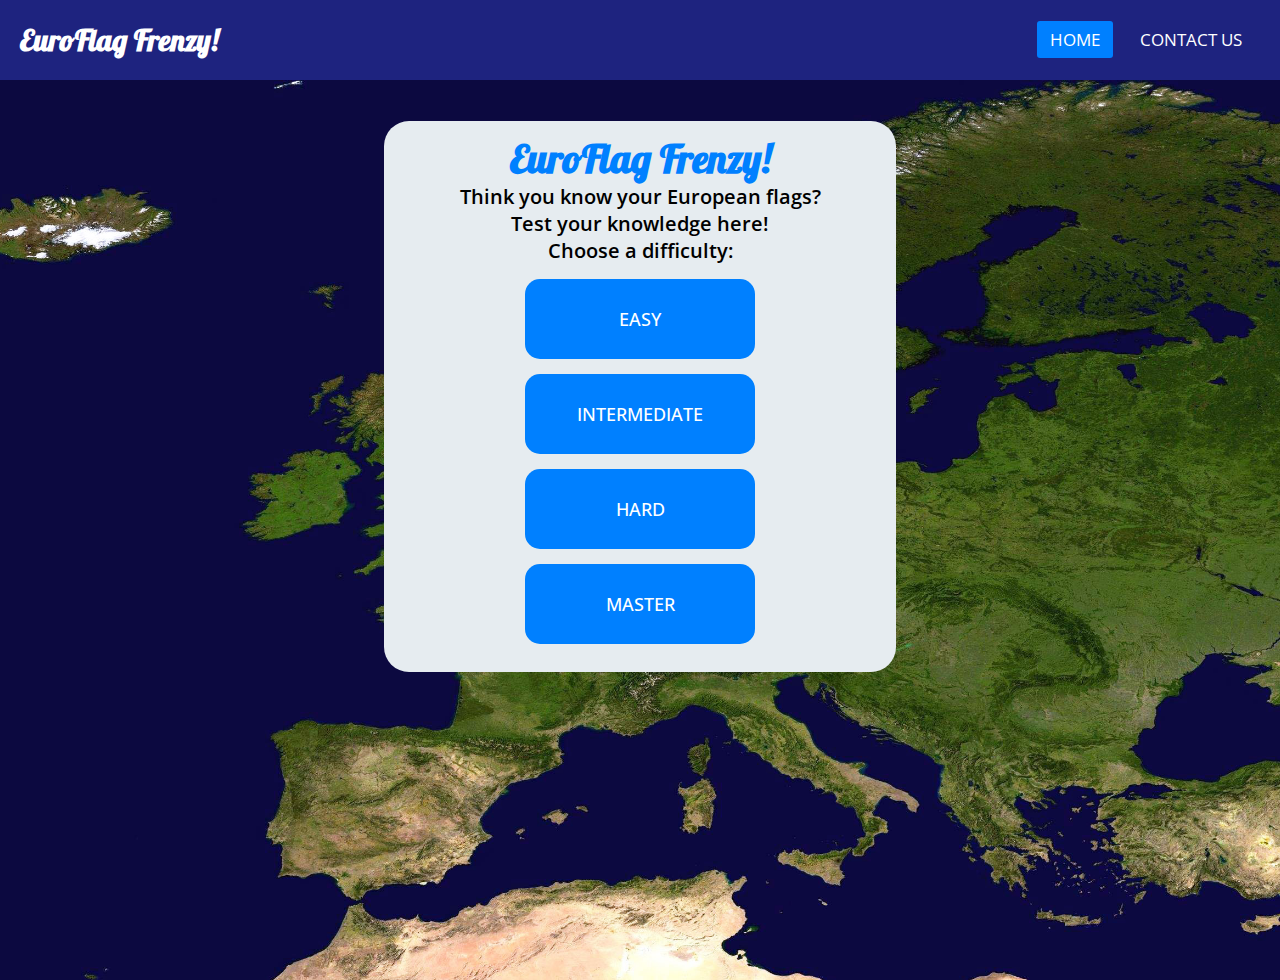
<file: index.html>
<!DOCTYPE html>
<html lang="en">
<head>
    <meta charset="UTF-8">
    <meta http-equiv="X-UA-Compatible" content="IE=edge">
    <meta name="viewport" content="width=device-width, initial-scale=1.0">
     <link rel="stylesheet" type="text/css" href="style.css">
     <link rel="stylesheet" type="text/css" href="https://cdnjs.cloudflare.com/ajax/libs/font-awesome/5.15.3/css/all.min.css">
    <title>EuroFlag Frenzy</title>
</head>
<body>
    <!--Navbar taken from CodingNepal-->
    <nav>
      <input type="checkbox" id="check">
      <label for="check" class="checkbtn">
        <i class="fas fa-bars"></i>
      </label>
      <label class="logo">EuroFlag Frenzy!</label>
      <ul>
        <!--Navbar links-->
        <li><a class="active" href="index.html">Home</a></li>
        <li><a href="contact.html">Contact Us</a></li>
      </ul>
    </nav>
    <div class="background-image">
      <div class="content-area">
        <h1>EuroFlag Frenzy!</h1>
        <div class="text">
        <p>Think you know your European flags?</p>
          <p>Test your knowledge here!</p>
          <p>Choose a difficulty:</p>
          <a class="difficulty" href="easy.html">Easy</a>
          <a class="difficulty" href="intermediate.html">Intermediate</a>
          <a class="difficulty" href="hard.html">Hard</a>
          <a class="difficulty" href="master.html">Master</a>
        </div>
    </div>
    

    </div>
    </body>
</file>
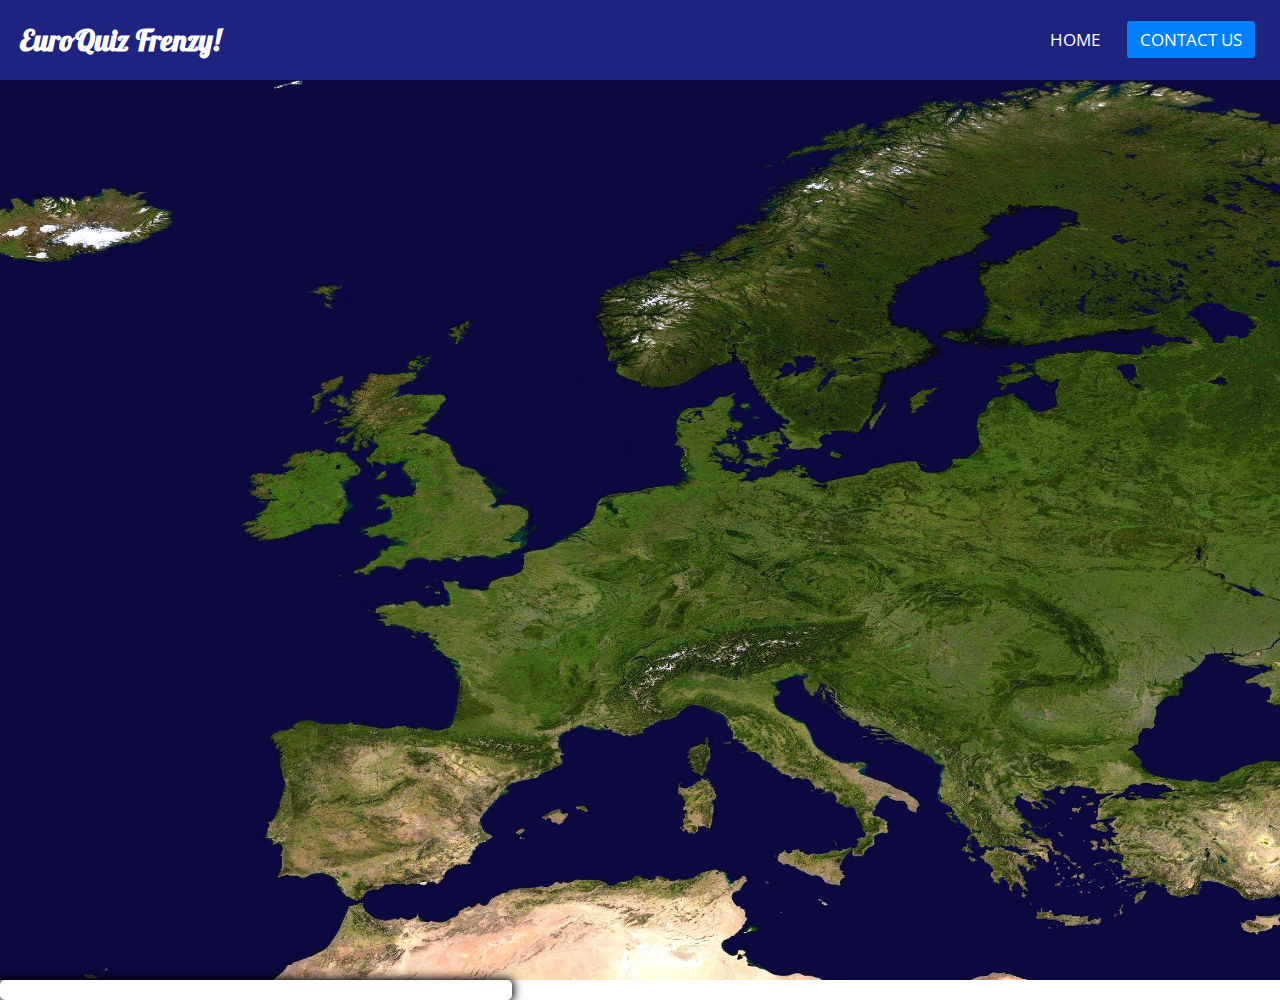
<file: contact.html>
<!DOCTYPE html>
<html lang="en">
<head>
    <meta charset="UTF-8">
    <meta http-equiv="X-UA-Compatible" content="IE=edge">
    <meta name="viewport" content="width=device-width, initial-scale=1.0">
     <!-- Bootstrap CSS -->
     <link href="https://cdn.jsdelivr.net/npm/bootstrap@5.0.2/dist/css/bootstrap.min.css" rel="stylesheet" integrity="sha384-EVSTQN3/azprG1Anm3QDgpJLIm9Nao0Yz1ztcQTwFspd3yD65VohhpuuCOmLASjC" crossorigin="anonymous">
    <link rel="stylesheet" href="style.css">
     <!-- font awesome cdn link  -->
     <link rel="stylesheet" href="https://cdnjs.cloudflare.com/ajax/libs/font-awesome/5.15.3/css/all.min.css">
    <title>EuroQuiz Frenzy</title>

</head>
<body>
    <!--Navbar taken from CodingNepal-->
    <nav>
      <input type="checkbox" id="check">
      <label for="check" class="checkbtn">
        <i class="fas fa-bars"></i>
      </label>
      <label class="logo">EuroQuiz Frenzy!</label>
      <ul>
        <!--Navbar links-->
        <li><a href="index.html">Home</a></li>
        <li><a class="active" href="contact.html">Contact Us</a></li>
      </ul>
    </nav>
    <div class="background-image"></div>
    <div class="container"></div>
    </body>
</file>
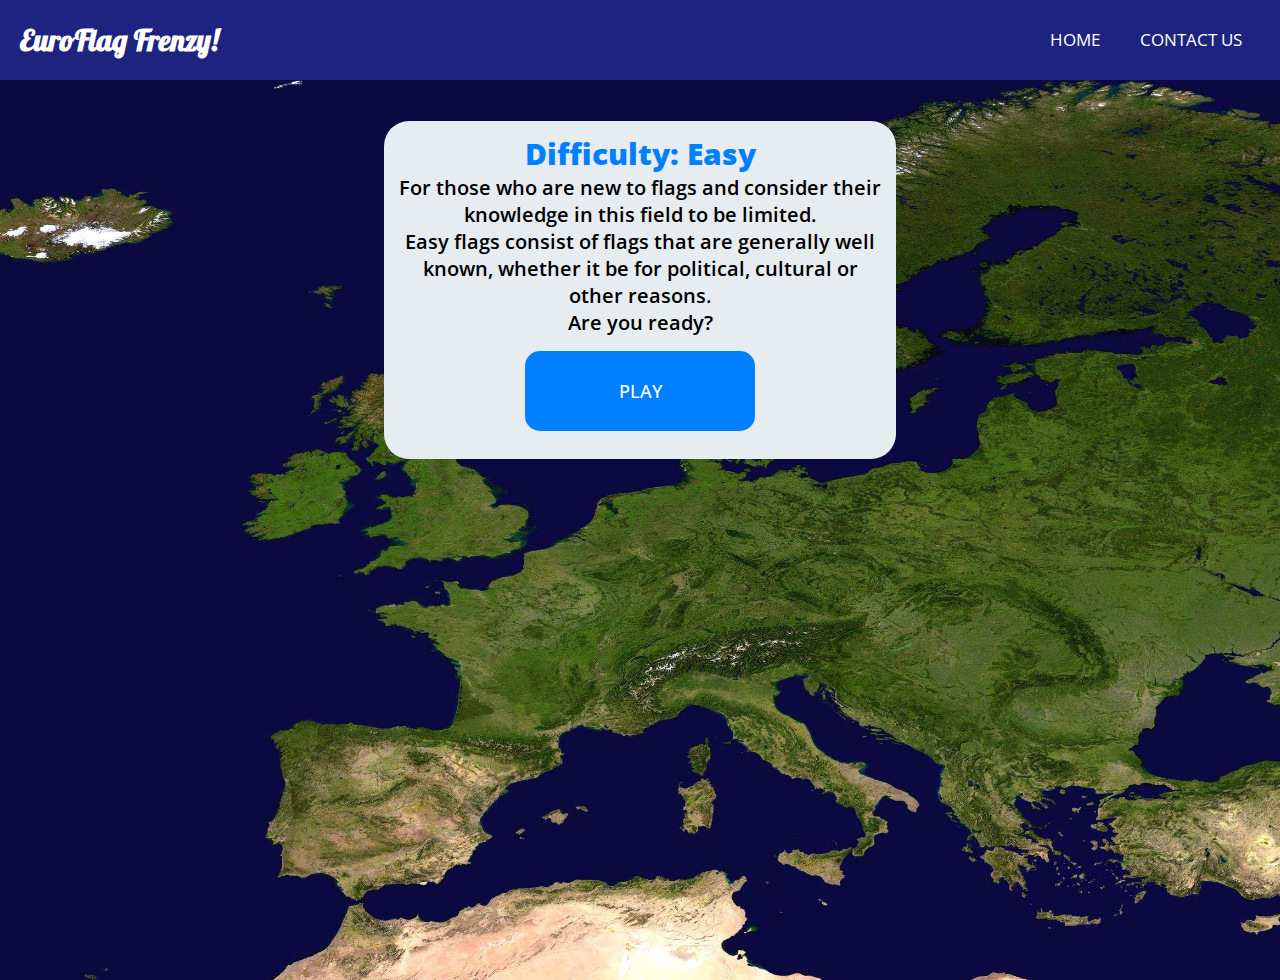
<file: easy.html>
<!DOCTYPE html>
<html lang="en">
<head>
    <meta charset="UTF-8">
    <meta http-equiv="X-UA-Compatible" content="IE=edge">
    <meta name="viewport" content="width=device-width, initial-scale=1.0">
    <link rel="stylesheet" href="style.css">
     <!-- font awesome cdn link  -->
     <link rel="stylesheet" href="https://cdnjs.cloudflare.com/ajax/libs/font-awesome/5.15.3/css/all.min.css">
     <script defer src="script.js"></script>
    <title>EuroFlag Frenzy</title>

</head>
<body>
    <!--Navbar taken from CodingNepal-->
    <nav>
      <input type="checkbox" id="check">
      <label for="check" class="checkbtn">
        <i class="fas fa-bars"></i>
      </label>
      <label class="logo">EuroFlag Frenzy!</label>
      <ul>
        <!--Navbar links-->
        <li><a href="index.html">Home</a></li>
        <li><a href="contact.html">Contact Us</a></li>
      </ul>
    </nav>
    <div class="background-image">
    <div class="content-area">
      <h2 class="difficulty-header">Difficulty: Easy</h2>
      <div class="text">
        <p>For those who are new to flags and consider their knowledge in this field to be limited.</p>
        <p>Easy flags consist of flags that are generally well known, whether it be for political, cultural or other reasons.</p>
        <p>Are you ready?</p>
        <a class="difficulty" href="easyq.html">Play</a> 
      </div>
    </div>
    </div>
    </body>
</file>
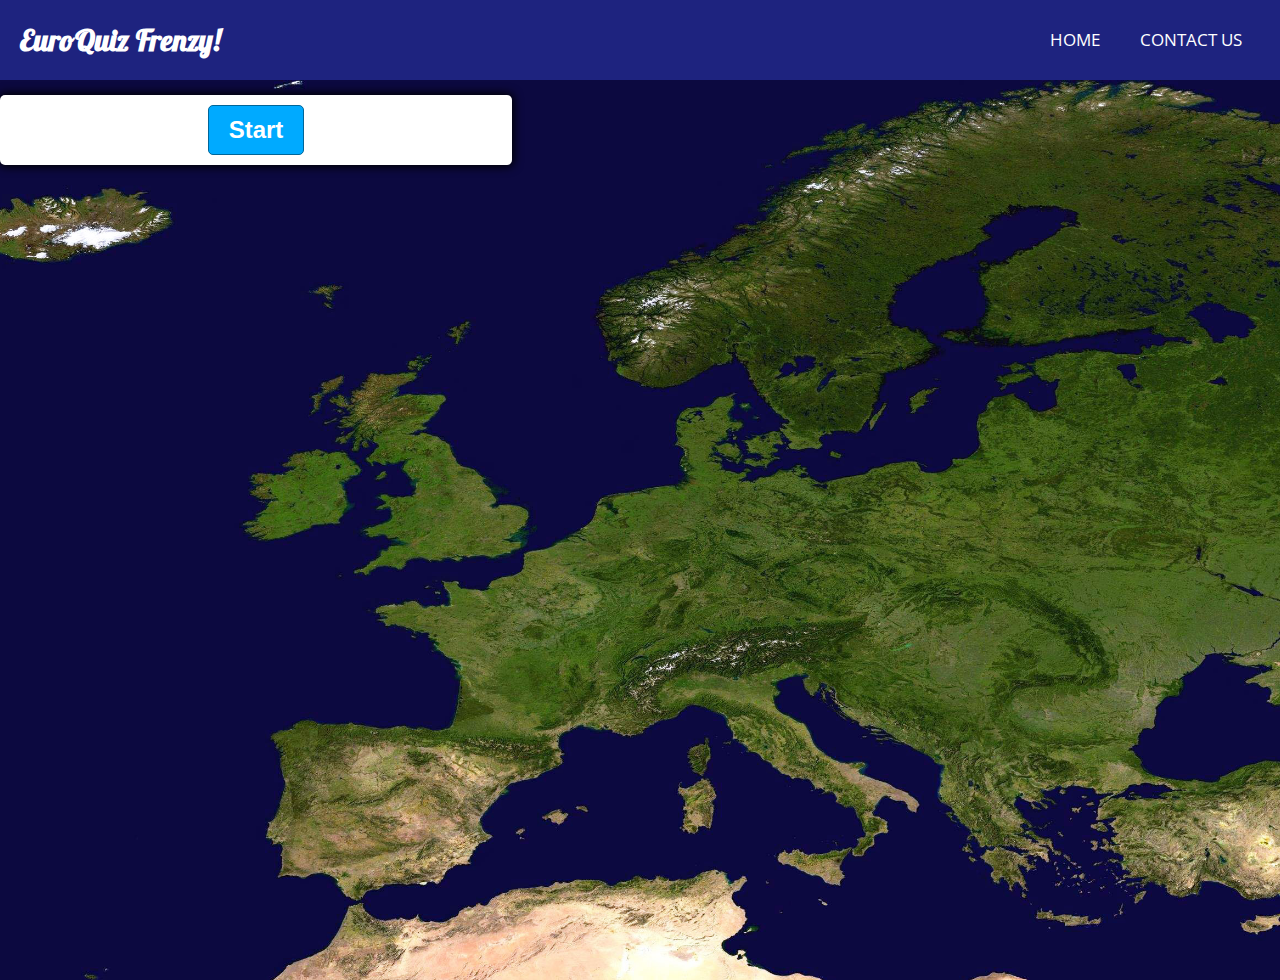
<file: easyq.html>
<!DOCTYPE html>
<html lang="en">
<head>
  <meta charset="UTF-8">
  <meta name="viewport" content="width=device-width, initial-scale=1.0">
  <meta http-equiv="X-UA-Compatible" content="ie=edge">
  <link href="style.css" rel="stylesheet">
  <script defer src="script.js"></script>
  <title>EuroQuiz Frenzy</title>
</head>
<body>
  <nav>
    <input type="checkbox" id="check">
    <label for="check" class="checkbtn">
      <i class="fas fa-bars"></i>
    </label>
    <label class="logo">EuroQuiz Frenzy!</label>
    <ul>
      <!--Navbar links-->
      <li><a href="index.html">Home</a></li>
      <li><a href="contact.html">Contact Us</a></li>
    </ul>
  </nav>
  <div class="background-image">
    <!--Quiz taken from 'Web Dev Simplified'-->
  <div class="container">
    <div id="question-container" class="hide">
      <div id="question">Question</div>
      <div id="answer-buttons" class="btn-grid">
        <button class="btn">Answer 1</button>
        <button class="btn">Answer 2</button>
        <button class="btn">Answer 3</button>
        <button class="btn">Answer 4</button>
      </div>
    </div>
    <div class="controls">
      <button id="start-btn" class="start-btn btn">Start</button>
      <button id="next-btn" class="next-btn btn hide">Next</button>
    </div>
    </div>
  </div>
</body>
</html>
</file>
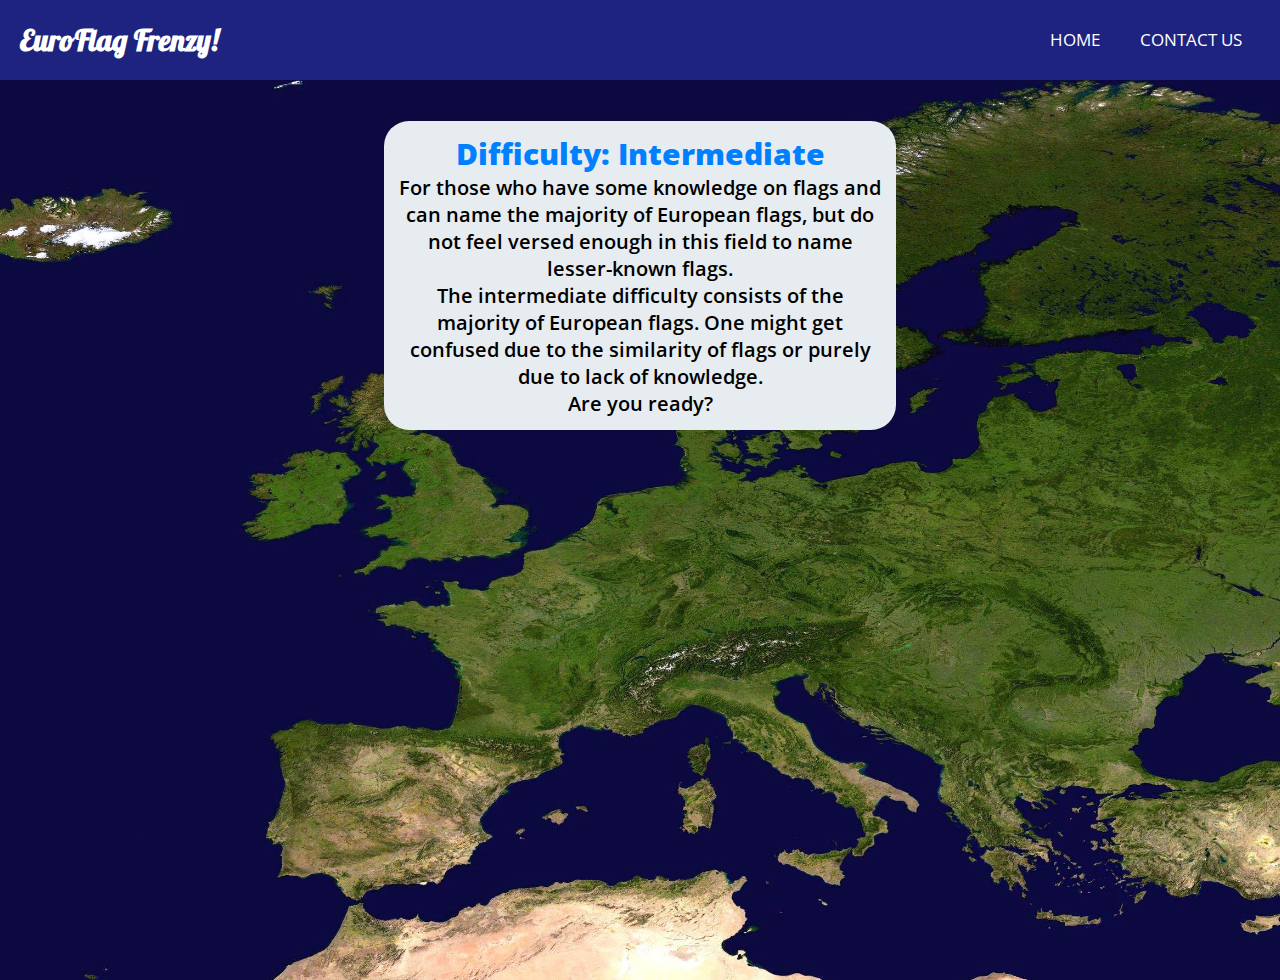
<file: intermediate.html>
<!DOCTYPE html>
<html lang="en">
<head>
    <meta charset="UTF-8">
    <meta http-equiv="X-UA-Compatible" content="IE=edge">
    <meta name="viewport" content="width=device-width, initial-scale=1.0">
     <!-- Bootstrap CSS -->
     <link href="https://cdn.jsdelivr.net/npm/bootstrap@5.0.2/dist/css/bootstrap.min.css" rel="stylesheet" integrity="sha384-EVSTQN3/azprG1Anm3QDgpJLIm9Nao0Yz1ztcQTwFspd3yD65VohhpuuCOmLASjC" crossorigin="anonymous">
    <link rel="stylesheet" href="style.css">
     <!-- font awesome cdn link  -->
     <link rel="stylesheet" href="https://cdnjs.cloudflare.com/ajax/libs/font-awesome/5.15.3/css/all.min.css">
    <title>EuroFlag Frenzy</title>

</head>
<body>
    <!--Navbar taken from CodingNepal-->
    <nav>
      <input type="checkbox" id="check">
      <label for="check" class="checkbtn">
        <i class="fas fa-bars"></i>
      </label>
      <label class="logo">EuroFlag Frenzy!</label>
      <ul>
        <!--Navbar links-->
        <li><a href="index.html">Home</a></li>
        <li><a href="contact.html">Contact Us</a></li>
      </ul>
    </nav>
    <div class="background-image">
    <div class="content-area">
      <h2 class="difficulty-header">Difficulty: Intermediate</h2>
      <div class="text">
        <p>For those who have some knowledge on flags and can name the majority of European flags, but do not feel versed enough in this field to name lesser-known flags.</p>
        <p>The intermediate difficulty consists of the majority of European flags. One might get confused due to the similarity of flags or purely due to lack of knowledge.</p>
        <p>Are you ready?</p>
      </div>

    </div>
    </div>
    </body>
</file>
<file: style.css>
@import url('https://fonts.googleapis.com/css2?family=Open+Sans:wght@300;400&display=swap');
@import url('https://fonts.googleapis.com/css2?family=Lobster&family=Open+Sans:wght@300;400&display=swap');
*{
  padding: 0;
  margin: 0;
  text-decoration: none;
  list-style: none;
  box-sizing: border-box;
}
body{
  font-family: 'Open Sans', sans-serif;
}
nav{
  background: rgb(30, 35, 127);
  height: 80px;
  width: 100%;
}
label.logo{
  font-family: 'Lobster', sans-serif;
  color: white;
  font-size: 30px;
  line-height: 80px;
  padding: 0 30px;
  font-weight: bold;
  float: left;
}
nav ul{
  float: right;
  margin-right: 20px;
}
nav ul li{
  display: inline-block;
  line-height: 80px;
  margin: 0 5px;
}
nav ul li a{
  color: white;
  font-size: 17px;
  padding: 7px 13px;
  border-radius: 3px;
  text-transform: uppercase;
}
a.active,a:hover{
  background: #0080ff;
  transition: .5s;
  color: white;
}
.checkbtn{
  font-size: 30px;
  color: white;
  float: right;
  line-height: 80px;
  margin-right: 40px;
  cursor: pointer;
  display: none;
}
#check{
  display: none;
}
@media (max-width: 320px){
  label.logo{
    font-size: 20px;
     padding-left: 23px;
   }
   .content-area{
    width: 90%;
}
}

@media(max-width: 480px){
  label.logo{
    font-size: 24px;
     padding-left: 20px;
   }

   .text{
    font-size: 15px;
  }
  .difficulty-header{
    font-size: 24px;
  }
}
   @media(max-width: 768px){
  label.logo{
    font-size: 28px;
    padding-left: 23px;
    }
    .checkbtn{
      display: block;
    }
    ul{
      position: fixed;
      width: 100%;
      height: 100vh;
      background: #0080ff;
      top: 80px;
      left: -100%;
      text-align: center;
    }
    nav ul li{
      display: block;
      margin: 50px 0;
      line-height: 30px;
    }
    nav ul li a{
      font-size: 20px;
    }
    a:hover,a.active{
      background: none;
      color: white;
    }
    #check:checked ~ ul{
      left: 0;
    }
    nav ul li a{
      color: white;
      font-size: 20px;
      padding: 7px 13px;
      border-radius: 0px;
      text-transform: uppercase
    }
    .difficulty{
      font-size: 18px;
      display: block;
      height:80px;
      width: 230px;
      line-height: 80px;
      }
    .difficulty-header{
      font-size: 24px;
    }
    .content-area{
      width: 80%;
    }
    .container{
      width: 80%;
    }


}
 @media(min-width: 768px){
  label.logo{
    font-size: 30px;
    padding-left: 20px;
    }
    .difficulty{
      font-size: 30px;
      display: block;
      height: 100px;
      width: 300px;
      line-height: 100px;
      }
      .text{
        font-size: 20px;
      }
      h1{
        font-size: 40px;
      }
      .content-area.content-area{
        width: 40%;
      }
      .container.container{
        width:40%;
      }

}
 
.background-image {
  background-image: url(worldmap.jpg);
  background-size: cover;
  background-repeat: no-repeat;
  background-position: center center;
  height: 100vh;
  padding-top: 15px;
  padding-bottom: 15px;
  text-align: center;
  width: 100%;
}
 .content-area{
  background-color: #E6ECF0;
  box-sizing: border-box;
  margin-left: auto;
  margin-right: auto;
  padding: 1%;
  border-radius: 25px;
  text-align: center;
  margin-top: 2%;
  width: 80%;
}
h1{
  font-family: 'Lobster', sans-serif;
  color: #0080ff;
}
.text{
font-weight: 600;
text-align: center;
}
.difficulty-header{
  font-size: 30px;
  font-weight: 800;
  color: #0080ff;
}
.difficulty{
font-size: 18px;
display: block;
height: 80px;
width: 230px;
border-radius: 15px;
margin-top: 15px;
margin-left: auto;
margin-right: auto;
margin-bottom: 15px;
font-weight: 500;
color: white;
background-color: #0080ff;
line-height: 80px;
text-transform: uppercase;
text-decoration: none;
}
:root {
  --hue-neutral: 200;
  --hue-wrong: 0;
  --hue-correct: 145;
}
body.correct {
  --hue: var(--hue-correct);
}

body.wrong {
  --hue: var(--hue-wrong);
}

.container {
  width: 800px;
  max-width: 80%;
  background-color: white;
  border-radius: 5px;
  padding: 10px;
  box-shadow: 0 0 10px 2px;
}

.btn-grid {
  display: grid;
  grid-template-columns: repeat(2, auto);
  gap: 10px;
  margin: 20px 0;
}

.btn {
  --hue: var(--hue-neutral);
  border: 1px solid hsl(var(--hue), 100%, 30%);
  background-color: hsl(var(--hue), 100%, 50%);
  border-radius: 5px;
  padding: 5px 10px;
  color: white;
  outline: none;
}

.btn:hover {
  border-color: black;
}

.btn.correct {
  --hue: var(--hue-correct);
  color: black;
}

.btn.wrong {
  --hue: var(--hue-wrong);
}

.start-btn, .next-btn {
  font-size: 1.5rem;
  font-weight: bold;
  padding: 10px 20px;
}

.controls {
  display: flex;
  justify-content: center;
  align-items: center;
}

.hide {
  display: none;
}
</file>
